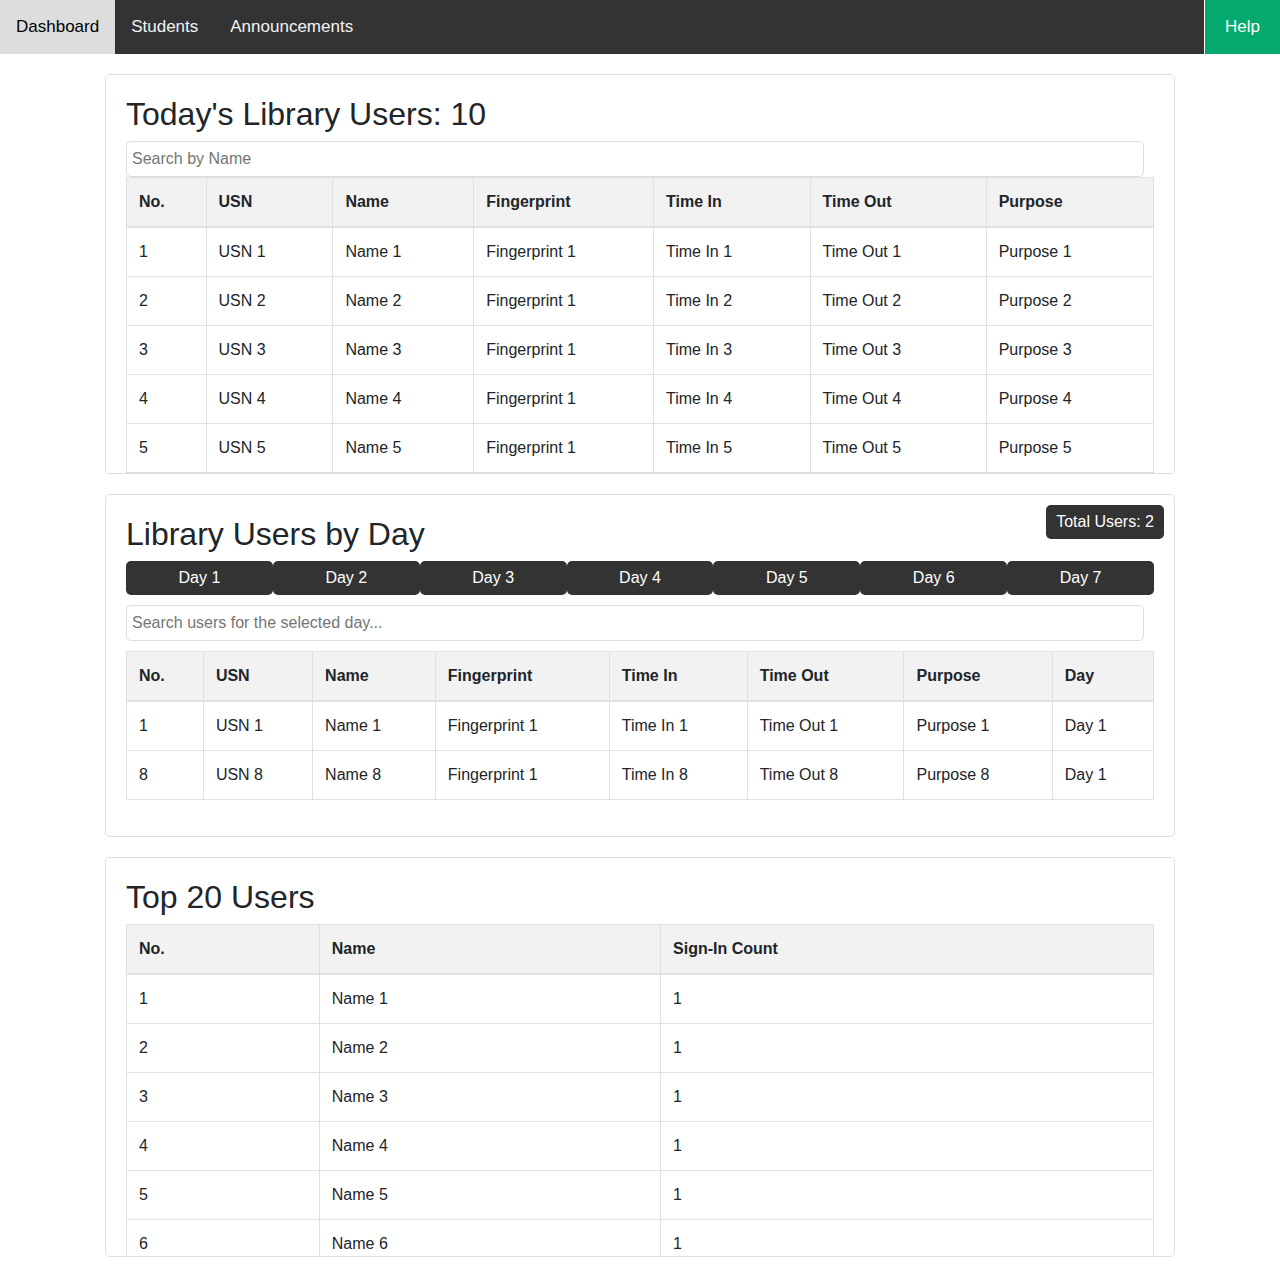
<file: ACLC Library Attendace/templates/admin_dashboard.html>
<!DOCTYPE html>
<html>
<head>
  <meta charset="UTF-8">
  <meta name="viewport" content="width=device-width, initial-scale=1.0">
  <title>Library Users</title>
  <link rel="stylesheet" href="https://stackpath.bootstrapcdn.com/bootstrap/4.5.2/css/bootstrap.min.css">
    
<style>
  body {
    margin: 0;
    font-family: Arial, Helvetica, sans-serif;
  }

  .topnav {
    overflow: hidden;
    background-color: #333;
  }

  .topnav a {
    float: left;
    color: #f2f2f2;
    text-align: center;
    padding: 14px 16px;
    text-decoration: none;
    font-size: 17px;
  }

  .topnav a:hover {
    background-color: #ddd;
    color: black;
  }

  /* Create a right-aligned (split) link inside the navigation bar */
  .topnav .split {
    float: right;
  }

  .topnav .split a {
    background-color: #04AA6D;
    color: white;
    border-left: 1px solid white; /* Add a white border on the left */
    padding-left: 20px; /* Add some left padding */
    padding-right: 20px; /* Add some right padding */
  }

  .topnav .split a:hover {
    background-color: #046D4D;
  }

  /* Style for the table container */
  .table-container {
    margin: 20px;
    padding: 20px;
    border: 1px solid #ddd;
    border-radius: 5px;
    background-color: #fff;
    max-height: 400px; /* Set the maximum height for the container */
    overflow-y: auto; /* Enable vertical scrolling */
    position: relative; /* Make the container position relative for absolute positioning of the total users */
  }

  /* Style for the total users */
  .total-users {
    position: absolute;
    top: 10px;
    right: 10px;
    background-color: #333;
    color: white;
    padding: 5px 10px;
    border-radius: 5px;
  }

  /* Style for the day tabs */
  .day-tabs {
    display: flex;
    justify-content: space-between;
    margin-bottom: 10px;
  }

  .day-tab {
    flex: 1;
    text-align: center;
    cursor: pointer;
    padding: 5px;
    background-color: #333;
    color: white;
    border-radius: 5px;
  }

  .day-tab:hover {
    background-color: #046D4D;
  }

  /* Style for the user table */
  table {
    width: 100%;
    border-collapse: collapse;
  }

  table, th, td {
    border: 1px solid #ddd;
    padding: 8px;
    text-align: left;
  }

  th {
    background-color: #f2f2f2;
  }

  /* Style for search bar */
  .search-bar {
    margin-bottom: 10px;
  }

  .search-input {
    width: 99%;
    padding: 5px;
    border: 1px solid #ddd;
    border-radius: 5px;
  }
  .loading-overlay {
    position: fixed;
    top: 0;
    left: 0;
    width: 100%;
    height: 100%;
    background: rgba(255, 255, 255, 0.7);
    display: flex;
    justify-content: center;
    align-items: center;
    z-index: 9999;
  }

  .loading-spinner {
    border: 5px solid #f3f3f3;
    border-top: 5px solid #3498db;
    border-radius: 50%;
    width: 50px;
    height: 50px;
    animation: spin 2s linear infinite;
  }

  @keyframes spin {
    0% { transform: rotate(0deg); }
    100% { transform: rotate(360deg); }
  }
</style>
</head>
<body>
  <div class="loading-overlay" id="loadingOverlay">
    <div class="loading-spinner"></div>
  </div>

<div class="topnav">
  <a class="active" href="#home">Dashboard</a>
  <a href="#students">Students</a>
  <a href="#news">Announcements</a>
  <div class="split">
    <a href="#about">Help</a>
  </div>
</div>

<div class="container">
  <div class="table-container">
    <h2>Today's Library Users: <span id="totalUsers">0</span></h2> <!-- Display total users here -->
    <input type="text" class="search-input" id="searchInput" placeholder="Search by Name">
    <table class="table table-bordered" id="userTable">
      <thead>
        <tr>
          <th>No.</th>
          <th>USN</th>
          <th>Name</th>
          <th>Fingerprint</th>
          <th>Time In</th>
          <th>Time Out</th>
          <th>Purpose</th>
        </tr>
      </thead>
    </table>
  </div>

  <div class="table-container">
    <div class="total-users">Total Users: <span id="totalUsersDay">0</span></div> <!-- Display total users here -->
    <h2>Library Users by Day</h2>
    <div class="day-tabs">
      <div class="day-tab" onclick="showUsers('Day 1')">Day 1</div>
      <div class="day-tab" onclick="showUsers('Day 2')">Day 2</div>
      <div class="day-tab" onclick="showUsers('Day 3')">Day 3</div>
      <div class="day-tab" onclick="showUsers('Day 4')">Day 4</div>
      <div class="day-tab" onclick="showUsers('Day 5')">Day 5</div>
      <div class="day-tab" onclick="showUsers('Day 6')">Day 6</div>
      <div class="day-tab" onclick="showUsers('Day 7')">Day 7</div>
    </div>
    <div class="search-bar">
      <input type="text" class="search-input" id="searchInputDay" placeholder="Search users for the selected day..." oninput="searchUsers()">
    </div>
    <table class="table table-bordered" id="userTableDay">
      <thead>
        <tr>
          <th>No.</th>
          <th>USN</th>
          <th>Name</th>
          <th>Fingerprint</th>
          <th>Time In</th>
          <th>Time Out</th>
          <th>Purpose</th>
          <th>Day</th>
        </tr>
      </thead>
    </table>
  </div>

  <div class="table-container">
    <h2>Top 20 Users</h2>
    <table class="table table-bordered" id="topUsersTable">
      <thead>
        <tr>
          <th>No.</th>
          <th>Name</th>
          <th>Sign-In Count</th>
        </tr>
      </thead>
    </table>
  </div>
</div>

<script src="https://code.jquery.com/jquery-3.5.1.slim.min.js"></script>
<script src="https://cdn.jsdelivr.net/npm/@popperjs/core@2.5.3/dist/umd/popper.min.js"></script>
<script src="https://stackpath.bootstrapcdn.com/bootstrap/4.5.2/js/bootstrap.min.js"></script>

<script>
    window.addEventListener('load', function () {
    const loadingOverlay = document.getElementById('loadingOverlay');
    loadingOverlay.style.display = 'none';
  });


  // Sample data for users, you can replace this with your actual data
  const userData = [
    { No: '1', USN: 'USN 1', Name: 'Name 1', Fingerprint: 'Fingerprint 1', 'Time In': 'Time In 1', 'Time Out': 'Time Out 1', Purpose: 'Purpose 1' },
    { No: '2', USN: 'USN 2', Name: 'Name 2', Fingerprint: 'Fingerprint 1', 'Time In': 'Time In 2', 'Time Out': 'Time Out 2', Purpose: 'Purpose 2' },
    { No: '3', USN: 'USN 3', Name: 'Name 3', Fingerprint: 'Fingerprint 1','Time In': 'Time In 3', 'Time Out': 'Time Out 3', Purpose: 'Purpose 3' },
    { No: '4', USN: 'USN 4', Name: 'Name 4', Fingerprint: 'Fingerprint 1','Time In': 'Time In 4', 'Time Out': 'Time Out 4', Purpose: 'Purpose 4' },
    { No: '5', USN: 'USN 5', Name: 'Name 5', Fingerprint: 'Fingerprint 1','Time In': 'Time In 5', 'Time Out': 'Time Out 5', Purpose: 'Purpose 5' },
    { No: '6', USN: 'USN 6', Name: 'Name 6', Fingerprint: 'Fingerprint 1','Time In': 'Time In 6', 'Time Out': 'Time Out 6', Purpose: 'Purpose 6' },
    { No: '7', USN: 'USN 7', Name: 'Name 7', Fingerprint: 'Fingerprint 1','Time In': 'Time In 7', 'Time Out': 'Time Out 7', Purpose: 'Purpose 7' },
    { No: '8', USN: 'USN 8', Name: 'Name 8', Fingerprint: 'Fingerprint 1','Time In': 'Time In 8', 'Time Out': 'Time Out 8', Purpose: 'Purpose 8' },
    { No: '9', USN: 'USN 9', Name: 'Name 9', Fingerprint: 'Fingerprint 1','Time In': 'Time In 9', 'Time Out': 'Time Out 9', Purpose: 'Purpose 9' },
    { No: '10', USN: 'USN 10', Name: 'Name 10', Fingerprint: 'Fingerprint 1','Time In': 'Time In 10', 'Time Out': 'Time Out 10', Purpose: 'Purpose 10' },
  ];

  // Function to populate the table with data
  function populateTable() {
    const table = document.getElementById('userTable');
    const totalUsers = document.getElementById('totalUsers');

    userData.forEach(data => {
      const row = document.createElement('tr');

      for (const key in data) {
        const cell = document.createElement('td');
        cell.textContent = data[key];
        row.appendChild(cell);
      }

      table.appendChild(row);
    });

    // Update the total users count
    totalUsers.textContent = userData.length;
  }

  // Call the populateTable function to load data
  populateTable();

  // Function to filter table rows based on user input
  document.getElementById('searchInput').addEventListener('keyup', function () {
    const input = this.value.toLowerCase();
    const table = document.getElementById('userTable');
    const rows = table.getElementsByTagName('tr');

    for (let i = 1; i < rows.length; i++) {
      const name = rows[i].getElementsByTagName('td')[2].textContent.toLowerCase();
      if (name.includes(input)) {
        rows[i].style.display = '';
      } else {
        rows[i].style.display = 'none';
      }
    }
  });
</script>

<script>
  // Sample data for users, you can replace this with your actual data
  const userData2 = [
    { No: '1', USN: 'USN 1', Name: 'Name 1',Fingerprint: 'Fingerprint 1', 'Time In': 'Time In 1', 'Time Out': 'Time Out 1', Purpose: 'Purpose 1', Day: 'Day 1' },
    { No: '2', USN: 'USN 2', Name: 'Name 2',Fingerprint: 'Fingerprint 1', 'Time In': 'Time In 2', 'Time Out': 'Time Out 2', Purpose: 'Purpose 2', Day: 'Day 2' },
    { No: '3', USN: 'USN 3', Name: 'Name 3',Fingerprint: 'Fingerprint 1', 'Time In': 'Time In 3', 'Time Out': 'Time Out 3', Purpose: 'Purpose 3', Day: 'Day 3' },
    { No: '4', USN: 'USN 4', Name: 'Name 4',Fingerprint: 'Fingerprint 1', 'Time In': 'Time In 4', 'Time Out': 'Time Out 4', Purpose: 'Purpose 4', Day: 'Day 4' },
    { No: '5', USN: 'USN 5', Name: 'Name 5',Fingerprint: 'Fingerprint 1', 'Time In': 'Time In 5', 'Time Out': 'Time Out 5', Purpose: 'Purpose 5', Day: 'Day 5' },
    { No: '6', USN: 'USN 6', Name: 'Name 6',Fingerprint: 'Fingerprint 1', 'Time In': 'Time In 6', 'Time Out': 'Time Out 6', Purpose: 'Purpose 6', Day: 'Day 6' },
    { No: '7', USN: 'USN 7', Name: 'Name 7',Fingerprint: 'Fingerprint 1', 'Time In': 'Time In 7', 'Time Out': 'Time Out 7', Purpose: 'Purpose 7', Day: 'Day 7' },
    { No: '8', USN: 'USN 8', Name: 'Name 8',Fingerprint: 'Fingerprint 1', 'Time In': 'Time In 8', 'Time Out': 'Time Out 8', Purpose: 'Purpose 8', Day: 'Day 1' },
    { No: '9', USN: 'USN 9', Name: 'Name 9',Fingerprint: 'Fingerprint 1', 'Time In': 'Time In 9', 'Time Out': 'Time Out 9', Purpose: 'Purpose 9', Day: 'Day 2' },
    { No: '10', USN: 'USN 10', Name: 'Name 10',Fingerprint: 'Fingerprint 1', 'Time In': 'Time In 10', 'Time Out': 'Time Out 10', Purpose: 'Purpose 10', Day: 'Day 3' },
    { No: '11', USN: 'USN 11', Name: 'Name 11',Fingerprint: 'Fingerprint 1', 'Time In': 'Time In 11', 'Time Out': 'Time Out 11', Purpose: 'Purpose 11', Day: 'Day 4' },
    { No: '12', USN: 'USN 12', Name: 'Name 12',Fingerprint: 'Fingerprint 1', 'Time In': 'Time In 12', 'Time Out': 'Time Out 12', Purpose: 'Purpose 12', Day: 'Day 5' },
    { No: '13', USN: 'USN 13', Name: 'Name 13',Fingerprint: 'Fingerprint 1', 'Time In': 'Time In 13', 'Time Out': 'Time Out 13', Purpose: 'Purpose 13', Day: 'Day 6' },
    { No: '14', USN: 'USN 14', Name: 'Name 14',Fingerprint: 'Fingerprint 1', 'Time In': 'Time In 14', 'Time Out': 'Time Out 14', Purpose: 'Purpose 14', Day: 'Day 7' },
  ];

  // Function to populate the table with data for a specific day
  function populateTable(day) {
    const table = document.getElementById('userTableDay');
    const totalUsers = document.getElementById('totalUsersDay');
    const searchInput = document.getElementById('searchInputDay');

    let userCount = 0;
    // Clear the table
    while (table.rows.length > 1) {
      table.deleteRow(1);
    }

    userData2.forEach(data => {
      if (data.Day === day) {
        const row = document.createElement('tr');
        for (const key in data) {
          const cell = document.createElement('td');
          cell.textContent = data[key];
          row.appendChild(cell);
        }
        table.appendChild(row);
        userCount++;
      }
    });

    // Update the total users count
    totalUsers.textContent = userCount;

    // Reset the search input
    searchInput.value = '';
  }

  // Function to show users for a specific day when a day tab is clicked
  function showUsers(day) {
    populateTable(day);
  }

  // Function to search users for the selected day
  function searchUsers() {
    const searchInput = document.getElementById('searchInputDay');
    const selectedDay = document.querySelector('.day-tab.active').textContent;

    const table = document.getElementById('userTableDay');
    let userCount = 0;

    // Clear the table
    while (table.rows.length > 1) {
      table.deleteRow(1);
    }

    userData2.forEach(data => {
      if (data.Day === selectedDay && Object.values(data).some(value => value.includes(searchInput.value))) {
        const row = document.createElement('tr');
        for (const key in data) {
          const cell = document.createElement('td');
          cell.textContent = data[key];
          row.appendChild(cell);
        }
        table.appendChild(row);
        userCount++;
      }
    });

    // Update the total users count
    totalUsers.textContent = userCount;
    searchInput.value = '';
  }

   // Function to show users for a specific day when a day tab is clicked
   function showUsers(day) {
    populateTable(day);
   }

   function searchUsers() {
    const searchInput = document.getElementById('searchInputDay');
    const selectedDay = document.querySelector('.day-tab.active').textContent;

    const table = document.getElementById('userTableDay');
    let userCount = 0;

    // Clear the table
    while (table.rows.length > 1) {
      table.deleteRow(1);
    }
    totalUsers.textContent = userCount;
  }

  // Initial load for Day 1
  showUsers('Day 1');


  // Function to calculate and display the top 20 users
  function calculateTopUsers() {
    const topUsersTable = document.getElementById('topUsersTable');

    // Calculate the number of sign-ins for each user
    const signInCountByUser = {};
    userData2.forEach(data => {
      const name = data.Name;
      signInCountByUser[name] = (signInCountByUser[name] || 0) + 1;
    });

    // Sort the users by sign-in count in descending order
    const sortedUsers = Object.keys(signInCountByUser).sort((a, b) => {
      return signInCountByUser[b] - signInCountByUser[a];
    });

    // Display the top 20 users
    for (let i = 0; i < Math.min(20, sortedUsers.length); i++) {
      const user = sortedUsers[i];
      const row = document.createElement('tr');
      const cellNo = document.createElement('td');
      cellNo.textContent = i + 1;
      const cellName = document.createElement('td');
      cellName.textContent = user;
      const cellSignInCount = document.createElement('td');
      cellSignInCount.textContent = signInCountByUser[user];
      row.appendChild(cellNo);
      row.appendChild(cellName);
      row.appendChild(cellSignInCount);
      topUsersTable.appendChild(row);
    }
  }

  // Call the calculateTopUsers function to display the top 20 users
  calculateTopUsers();

</script>
</body>
</html>
</file>
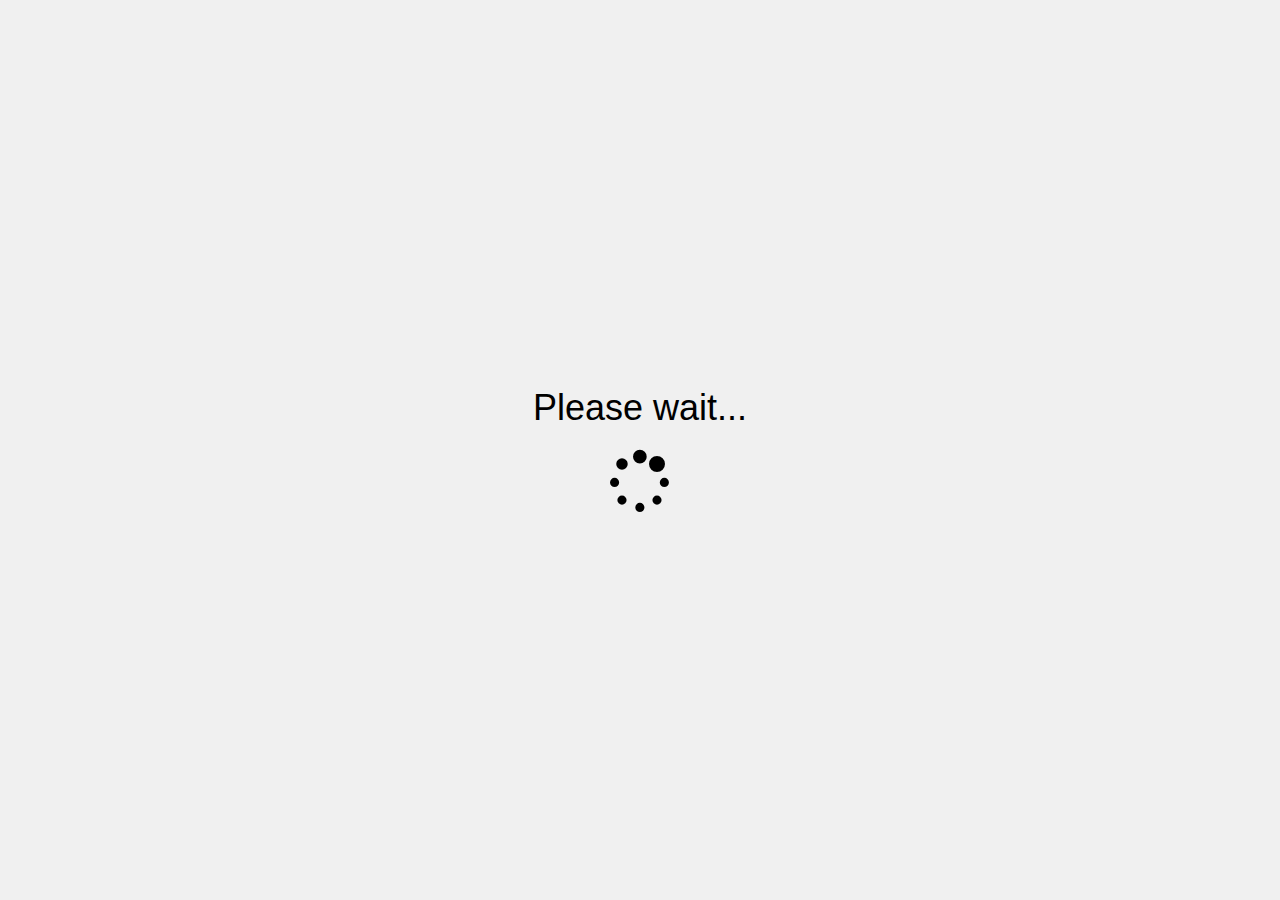
<file: ACLC Library Attendace/templates/loading.html>
<!DOCTYPE html>
<html lang="en">
<head>
    <meta charset="UTF-8">
    <meta name="viewport" content="width=device-width, initial-scale=1.0">
    <title>Loading...</title>
    <link rel="stylesheet" href="https://www.w3schools.com/w3css/4/w3.css">
    <link rel="stylesheet" href="https://cdnjs.cloudflare.com/ajax/libs/font-awesome/4.7.0/css/font-awesome.min.css">
    <style>
        /* Global styles */
        body {
            font-family: Arial, sans-serif;
            background-color: #f0f0f0;
            margin: 0;
            padding: 0;
            display: flex;
            justify-content: center;
            align-items: center;
            height: 100vh;
        }

        /* Loading spinner styles */
        .loading-container {
            text-align: center;
        }

        .loading-spinner {
            font-size: 64px;
        }
    </style>
</head>
<body>
    <div class="loading-container">
        <h1>Please wait...</h1>
        <p><i class="fa fa-spinner w3-spin loading-spinner"></i></p>
    </div>

    <script>
        // Simulate a delay before redirecting to the admin dashboard
        setTimeout(function () {
            // Redirect to the admin dashboard page
            window.location.href = "admin_dashboard.html";
        }, 3000); // Adjust the delay (in milliseconds) as needed
    </script>
</body>
</html>
</file>
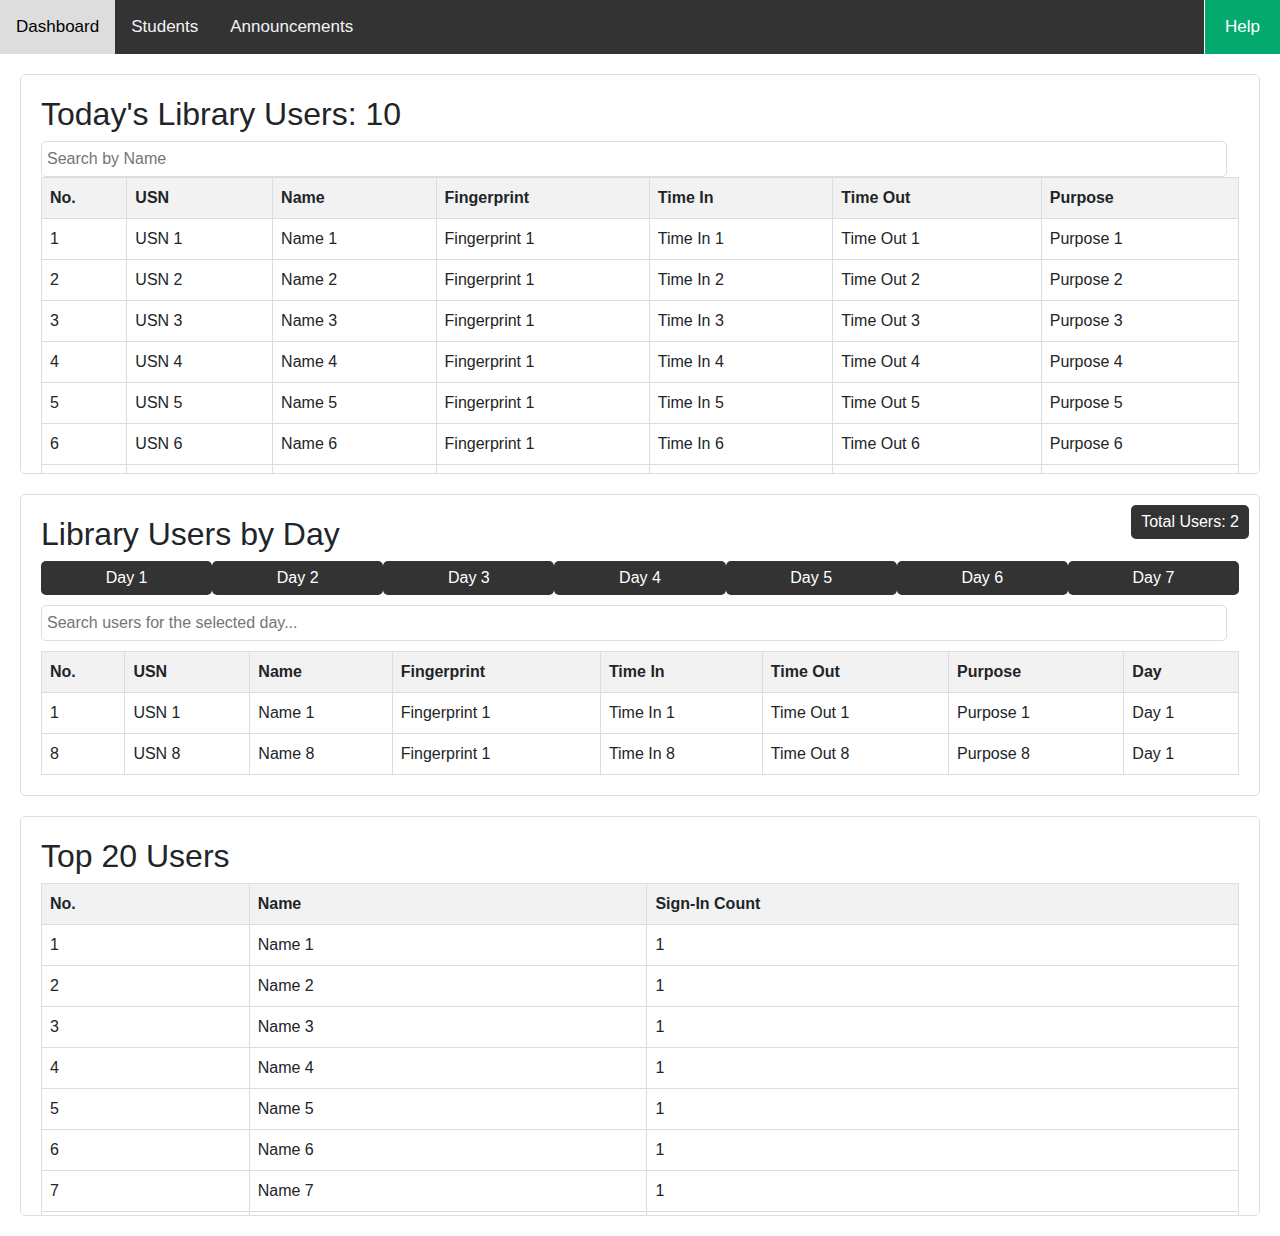
<file: ACLC Library Attendace/templates/sample.html>
<!DOCTYPE html>
<html>
<head>
  <meta charset="UTF-8">
  <meta name="viewport" content="width=device-width, initial-scale=1.0">
  <title>Library Users</title>
  <link rel="stylesheet" href="https://stackpath.bootstrapcdn.com/bootstrap/4.5.2/css/bootstrap.min.css">
    
<style>
  body {
    margin: 0;
    font-family: Arial, Helvetica, sans-serif;
  }

  .topnav {
    overflow: hidden;
    background-color: #333;
  }

  .topnav a {
    float: left;
    color: #f2f2f2;
    text-align: center;
    padding: 14px 16px;
    text-decoration: none;
    font-size: 17px;
  }

  .topnav a:hover {
    background-color: #ddd;
    color: black;
  }

  /* Create a right-aligned (split) link inside the navigation bar */
  .topnav .split {
    float: right;
  }

  .topnav .split a {
    background-color: #04AA6D;
    color: white;
    border-left: 1px solid white; /* Add a white border on the left */
    padding-left: 20px; /* Add some left padding */
    padding-right: 20px; /* Add some right padding */
  }

  .topnav .split a:hover {
    background-color: #046D4D;
  }

  /* Style for the table container */
  .table-container {
    margin: 20px;
    padding: 20px;
    border: 1px solid #ddd;
    border-radius: 5px;
    background-color: #fff;
    max-height: 400px; /* Set the maximum height for the container */
    overflow-y: auto; /* Enable vertical scrolling */
    position: relative; /* Make the container position relative for absolute positioning of the total users */
  }

  /* Style for the total users */
  .total-users {
    position: absolute;
    top: 10px;
    right: 10px;
    background-color: #333;
    color: white;
    padding: 5px 10px;
    border-radius: 5px;
  }

  /* Style for the day tabs */
  .day-tabs {
    display: flex;
    justify-content: space-between;
    margin-bottom: 10px;
  }

  .day-tab {
    flex: 1;
    text-align: center;
    cursor: pointer;
    padding: 5px;
    background-color: #333;
    color: white;
    border-radius: 5px;
  }

  .day-tab:hover {
    background-color: #046D4D;
  }

  /* Style for the user table */
  table {
    width: 100%;
    border-collapse: collapse;
  }

  table, th, td {
    border: 1px solid #ddd;
    padding: 8px;
    text-align: left;
  }

  th {
    background-color: #f2f2f2;
  }

  /* Style for search bar */
  .search-bar {
    margin-bottom: 10px;
  }

  .search-input {
    width: 99%;
    padding: 5px;
    border: 1px solid #ddd;
    border-radius: 5px;
  }
</style>
</head>
<body>

<div class="topnav">
  <a class="active" href="#home">Dashboard</a>
  <a href="#students">Students</a>
  <a href="#news">Announcements</a>
  <div class="split">
    <a href="#about">Help</a>
  </div>
</div>

<div class="table-container">
  <h2>Today's Library Users: <span id="totalUsers">0</span></h2> <!-- Display total users here -->
  <input type="text" class="search-input" id="searchInput" placeholder="Search by Name">
  <table id="userTable">
    <tr>
      <th>No.</th>
      <th>USN</th>
      <th>Name</th>
      <th>Fingerprint</th>
      <th>Time In</th>
      <th>Time Out</th>
      <th>Purpose</th>
    </tr>
  </table>
</div>

<div class="table-container">
  <div class="total-users">Total Users: <span id="totalUsersDay">0</span></div> <!-- Display total users here -->
  <h2>Library Users by Day</h2>
  <div class="day-tabs">
    <div class="day-tab" onclick="showUsers('Day 1')">Day 1</div>
    <div class="day-tab" onclick="showUsers('Day 2')">Day 2</div>
    <div class="day-tab" onclick="showUsers('Day 3')">Day 3</div>
    <div class="day-tab" onclick="showUsers('Day 4')">Day 4</div>
    <div class="day-tab" onclick="showUsers('Day 5')">Day 5</div>
    <div class="day-tab" onclick="showUsers('Day 6')">Day 6</div>
    <div class="day-tab" onclick="showUsers('Day 7')">Day 7</div>
  </div>
  <div class="search-bar">
    <input type="text" class="search-input" id="searchInputDay" placeholder="Search users for the selected day..." oninput="searchUsers()">
  </div>
  <table id="userTableDay">
    <tr>
      <th>No.</th>
      <th>USN</th>
      <th>Name</th>
      <th>Fingerprint</th>
      <th>Time In</th>
      <th>Time Out</th>
      <th>Purpose</th>
      <th>Day</th>
    </tr>
  </table>
</div>


<div class="table-container">
  <h2>Top 20 Users</h2>
  <table id="topUsersTable">
    <tr>
      <th>No.</th>
      <th>Name</th>
      <th>Sign-In Count</th>
    </tr>
  </table>
</div>
<script src="https://code.jquery.com/jquery-3.5.1.slim.min.js"></script>
<script src="https://cdn.jsdelivr.net/npm/@popperjs/core@2.5.3/dist/umd/popper.min.js"></script>
<script src="https://stackpath.bootstrapcdn.com/bootstrap/4.5.2/js/bootstrap.min.js"></script>

<script>


  // Sample data for users, you can replace this with your actual data
  const userData = [
    { No: '1', USN: 'USN 1', Name: 'Name 1', Fingerprint: 'Fingerprint 1', 'Time In': 'Time In 1', 'Time Out': 'Time Out 1', Purpose: 'Purpose 1' },
    { No: '2', USN: 'USN 2', Name: 'Name 2', Fingerprint: 'Fingerprint 1', 'Time In': 'Time In 2', 'Time Out': 'Time Out 2', Purpose: 'Purpose 2' },
    { No: '3', USN: 'USN 3', Name: 'Name 3', Fingerprint: 'Fingerprint 1','Time In': 'Time In 3', 'Time Out': 'Time Out 3', Purpose: 'Purpose 3' },
    { No: '4', USN: 'USN 4', Name: 'Name 4', Fingerprint: 'Fingerprint 1','Time In': 'Time In 4', 'Time Out': 'Time Out 4', Purpose: 'Purpose 4' },
    { No: '5', USN: 'USN 5', Name: 'Name 5', Fingerprint: 'Fingerprint 1','Time In': 'Time In 5', 'Time Out': 'Time Out 5', Purpose: 'Purpose 5' },
    { No: '6', USN: 'USN 6', Name: 'Name 6', Fingerprint: 'Fingerprint 1','Time In': 'Time In 6', 'Time Out': 'Time Out 6', Purpose: 'Purpose 6' },
    { No: '7', USN: 'USN 7', Name: 'Name 7', Fingerprint: 'Fingerprint 1','Time In': 'Time In 7', 'Time Out': 'Time Out 7', Purpose: 'Purpose 7' },
    { No: '8', USN: 'USN 8', Name: 'Name 8', Fingerprint: 'Fingerprint 1','Time In': 'Time In 8', 'Time Out': 'Time Out 8', Purpose: 'Purpose 8' },
    { No: '9', USN: 'USN 9', Name: 'Name 9', Fingerprint: 'Fingerprint 1','Time In': 'Time In 9', 'Time Out': 'Time Out 9', Purpose: 'Purpose 9' },
    { No: '10', USN: 'USN 10', Name: 'Name 10', Fingerprint: 'Fingerprint 1','Time In': 'Time In 10', 'Time Out': 'Time Out 10', Purpose: 'Purpose 10' },
  ];

  // Function to populate the table with data
  function populateTable() {
    const table = document.getElementById('userTable');
    const totalUsers = document.getElementById('totalUsers');

    userData.forEach(data => {
      const row = document.createElement('tr');

      for (const key in data) {
        const cell = document.createElement('td');
        cell.textContent = data[key];
        row.appendChild(cell);
      }

      table.appendChild(row);
    });

    // Update the total users count
    totalUsers.textContent = userData.length;
  }

  // Call the populateTable function to load data
  populateTable();

  // Function to filter table rows based on user input
  document.getElementById('searchInput').addEventListener('keyup', function () {
    const input = this.value.toLowerCase();
    const table = document.getElementById('userTable');
    const rows = table.getElementsByTagName('tr');

    for (let i = 1; i < rows.length; i++) {
      const name = rows[i].getElementsByTagName('td')[2].textContent.toLowerCase();
      if (name.includes(input)) {
        rows[i].style.display = '';
      } else {
        rows[i].style.display = 'none';
      }
    }
  });
</script>

<script>
  // Sample data for users, you can replace this with your actual data
  const userData2 = [
    { No: '1', USN: 'USN 1', Name: 'Name 1',Fingerprint: 'Fingerprint 1', 'Time In': 'Time In 1', 'Time Out': 'Time Out 1', Purpose: 'Purpose 1', Day: 'Day 1' },
    { No: '2', USN: 'USN 2', Name: 'Name 2',Fingerprint: 'Fingerprint 1', 'Time In': 'Time In 2', 'Time Out': 'Time Out 2', Purpose: 'Purpose 2', Day: 'Day 2' },
    { No: '3', USN: 'USN 3', Name: 'Name 3',Fingerprint: 'Fingerprint 1', 'Time In': 'Time In 3', 'Time Out': 'Time Out 3', Purpose: 'Purpose 3', Day: 'Day 3' },
    { No: '4', USN: 'USN 4', Name: 'Name 4',Fingerprint: 'Fingerprint 1', 'Time In': 'Time In 4', 'Time Out': 'Time Out 4', Purpose: 'Purpose 4', Day: 'Day 4' },
    { No: '5', USN: 'USN 5', Name: 'Name 5',Fingerprint: 'Fingerprint 1', 'Time In': 'Time In 5', 'Time Out': 'Time Out 5', Purpose: 'Purpose 5', Day: 'Day 5' },
    { No: '6', USN: 'USN 6', Name: 'Name 6',Fingerprint: 'Fingerprint 1', 'Time In': 'Time In 6', 'Time Out': 'Time Out 6', Purpose: 'Purpose 6', Day: 'Day 6' },
    { No: '7', USN: 'USN 7', Name: 'Name 7',Fingerprint: 'Fingerprint 1', 'Time In': 'Time In 7', 'Time Out': 'Time Out 7', Purpose: 'Purpose 7', Day: 'Day 7' },
    { No: '8', USN: 'USN 8', Name: 'Name 8',Fingerprint: 'Fingerprint 1', 'Time In': 'Time In 8', 'Time Out': 'Time Out 8', Purpose: 'Purpose 8', Day: 'Day 1' },
    { No: '9', USN: 'USN 9', Name: 'Name 9',Fingerprint: 'Fingerprint 1', 'Time In': 'Time In 9', 'Time Out': 'Time Out 9', Purpose: 'Purpose 9', Day: 'Day 2' },
    { No: '10', USN: 'USN 10', Name: 'Name 10',Fingerprint: 'Fingerprint 1', 'Time In': 'Time In 10', 'Time Out': 'Time Out 10', Purpose: 'Purpose 10', Day: 'Day 3' },
    { No: '11', USN: 'USN 11', Name: 'Name 11',Fingerprint: 'Fingerprint 1', 'Time In': 'Time In 11', 'Time Out': 'Time Out 11', Purpose: 'Purpose 11', Day: 'Day 4' },
    { No: '12', USN: 'USN 12', Name: 'Name 12',Fingerprint: 'Fingerprint 1', 'Time In': 'Time In 12', 'Time Out': 'Time Out 12', Purpose: 'Purpose 12', Day: 'Day 5' },
    { No: '13', USN: 'USN 13', Name: 'Name 13',Fingerprint: 'Fingerprint 1', 'Time In': 'Time In 13', 'Time Out': 'Time Out 13', Purpose: 'Purpose 13', Day: 'Day 6' },
    { No: '14', USN: 'USN 14', Name: 'Name 14',Fingerprint: 'Fingerprint 1', 'Time In': 'Time In 14', 'Time Out': 'Time Out 14', Purpose: 'Purpose 14', Day: 'Day 7' },
  ];

  // Function to populate the table with data for a specific day
  function populateTable(day) {
    const table = document.getElementById('userTableDay');
    const totalUsers = document.getElementById('totalUsersDay');
    const searchInput = document.getElementById('searchInputDay');

    let userCount = 0;
    // Clear the table
    while (table.rows.length > 1) {
      table.deleteRow(1);
    }

    userData2.forEach(data => {
      if (data.Day === day) {
        const row = document.createElement('tr');
        for (const key in data) {
          const cell = document.createElement('td');
          cell.textContent = data[key];
          row.appendChild(cell);
        }
        table.appendChild(row);
        userCount++;
      }
    });

    // Update the total users count
    totalUsers.textContent = userCount;

    // Reset the search input
    searchInput.value = '';
  }

  // Function to show users for a specific day when a day tab is clicked
  function showUsers(day) {
    populateTable(day);
  }

  // Function to search users for the selected day
  function searchUsers() {
    const searchInput = document.getElementById('searchInputDay');
    const selectedDay = document.querySelector('.day-tab.active').textContent;

    const table = document.getElementById('userTableDay');
    let userCount = 0;

    // Clear the table
    while (table.rows.length > 1) {
      table.deleteRow(1);
    }

    userData2.forEach(data => {
      if (data.Day === selectedDay && Object.values(data).some(value => value.includes(searchInput.value))) {
        const row = document.createElement('tr');
        for (const key in data) {
          const cell = document.createElement('td');
          cell.textContent = data[key];
          row.appendChild(cell);
        }
        table.appendChild(row);
        userCount++;
      }
    });

    // Update the total users count
    totalUsers.textContent = userCount;
    searchInput.value = '';
  }

   // Function to show users for a specific day when a day tab is clicked
   function showUsers(day) {
    populateTable(day);
   }

   function searchUsers() {
    const searchInput = document.getElementById('searchInputDay');
    const selectedDay = document.querySelector('.day-tab.active').textContent;

    const table = document.getElementById('userTableDay');
    let userCount = 0;

    // Clear the table
    while (table.rows.length > 1) {
      table.deleteRow(1);
    }
    totalUsers.textContent = userCount;
  }

  // Initial load for Day 1
  showUsers('Day 1');


  // Function to calculate and display the top 20 users
  function calculateTopUsers() {
    const topUsersTable = document.getElementById('topUsersTable');

    // Calculate the number of sign-ins for each user
    const signInCountByUser = {};
    userData2.forEach(data => {
      const name = data.Name;
      signInCountByUser[name] = (signInCountByUser[name] || 0) + 1;
    });

    // Sort the users by sign-in count in descending order
    const sortedUsers = Object.keys(signInCountByUser).sort((a, b) => {
      return signInCountByUser[b] - signInCountByUser[a];
    });

    // Display the top 20 users
    for (let i = 0; i < Math.min(20, sortedUsers.length); i++) {
      const user = sortedUsers[i];
      const row = document.createElement('tr');
      const cellNo = document.createElement('td');
      cellNo.textContent = i + 1;
      const cellName = document.createElement('td');
      cellName.textContent = user;
      const cellSignInCount = document.createElement('td');
      cellSignInCount.textContent = signInCountByUser[user];
      row.appendChild(cellNo);
      row.appendChild(cellName);
      row.appendChild(cellSignInCount);
      topUsersTable.appendChild(row);
    }
  }

  // Call the calculateTopUsers function to display the top 20 users
  calculateTopUsers();

</script>
</body>
</html>
</file>
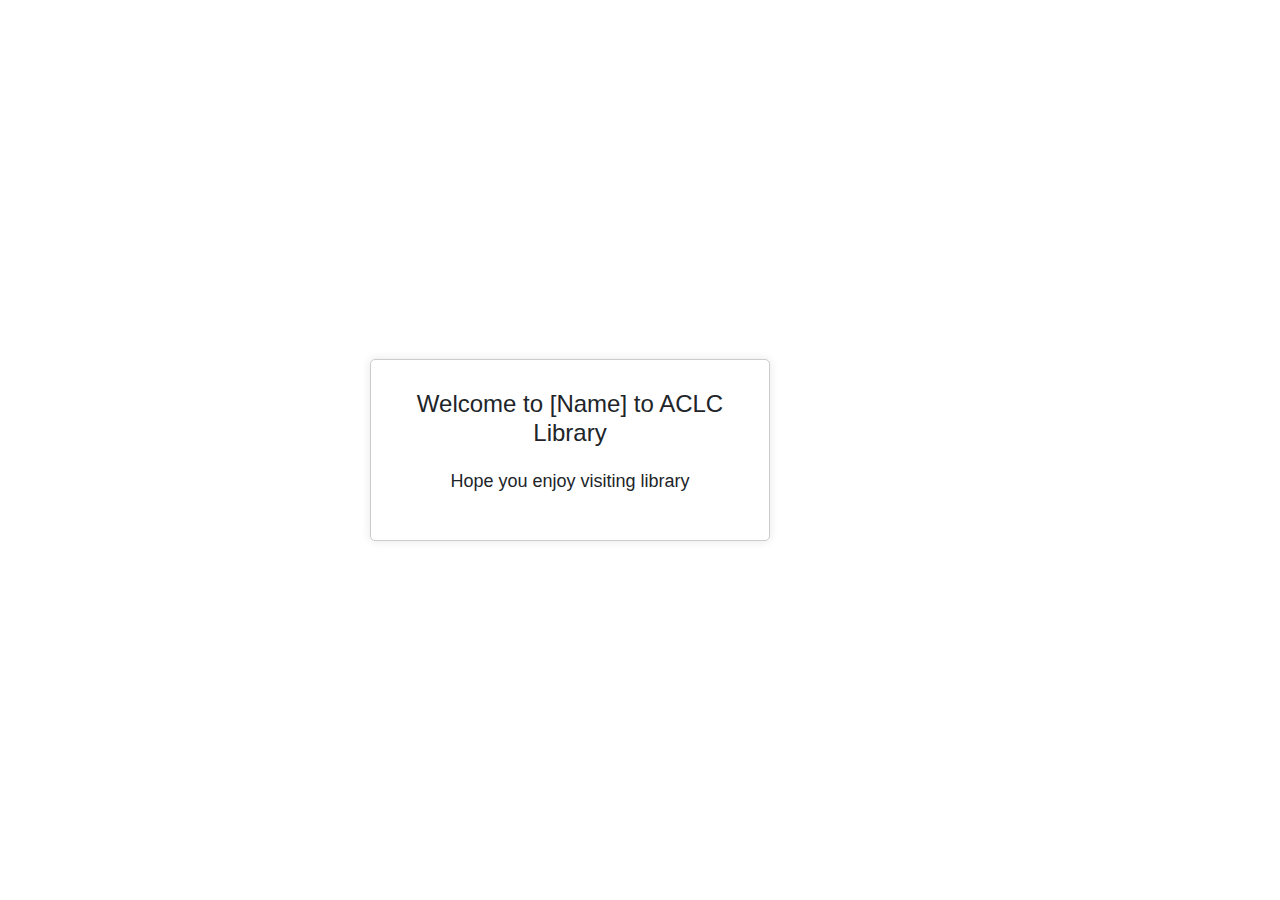
<file: ACLC Library Attendace/templates/welcome.html>
<!DOCTYPE html>
<html lang="en">
<head>
    <meta charset="UTF-8">
    <meta name="viewport" content="width=device-width, initial-scale=1.0">
    <title>Welcome Students</title>
    <link rel="stylesheet" href="https://stackpath.bootstrapcdn.com/bootstrap/4.5.2/css/bootstrap.min.css">
    
    <style>
        /* Global styles */
        .loading-overlay {
    position: fixed;
    top: 0;
    left: 0;
    width: 100%;
    height: 100%;
    background: rgba(255, 255, 255, 0.7);
    display: flex;
    justify-content: center;
    align-items: center;
    z-index: 9999;
  }

  .loading-spinner {
    border: 5px solid #f3f3f3;
    border-top: 5px solid #3498db;
    border-radius: 50%;
    width: 50px;
    height: 50px;
    animation: spin 5s linear infinite;
  }


.body {
            font-family: Arial, sans-serif;
            background-color: #f0f0f0;
            margin: 0;
            padding: 0;
}

        /* Container styles */
.container {
            display: flex;
            justify-content: center;
            align-items: center;
            height: 100vh;
            margin: 0; /* Remove margin to cover the entire viewport */
            text-align: center;
        }

        /* Welcome message styles */
.welcome-message {
            background-color: #ffffff;
            border: 1px solid #ccc;
            border-radius: 5px;
            box-shadow: 0px 0px 10px rgba(0, 0, 0, 0.1);
            padding: 30px;
            max-width: 400px; /* Adjust the maximum width as needed */
            width: 100%; /* Cover the entire width of the viewport */
            text-align: center;
    }

.welcome-message h1 {
            font-size: 24px;
            margin-bottom: 20px;
     }

.welcome-message p {
            font-size: 18px;
            margin-bottom: 15px;
        }
        
        @keyframes spin {
    0% { transform: rotate(0deg); }
    100% { transform: rotate(360deg); }
  }
    </style>
</head>


<body>
    <div class="loading-overlay" id="loadingOverlay">
        <div class="loading-spinner"></div>
      </div>
    <div class="container">
        <div class="welcome-message">
            <h1>Welcome to [Name] to ACLC Library</h1>
            <p>Hope you enjoy visiting library</p>
        </div>
    </div>
    <script>
        // Function to hide the loading overlay when the page is fully loaded
        window.addEventListener('load', function () {
          const loadingOverlay = document.getElementById('loadingOverlay');
          loadingOverlay.style.display = 'none';
        });
      </script>
      
</body>
</html>
</file>
